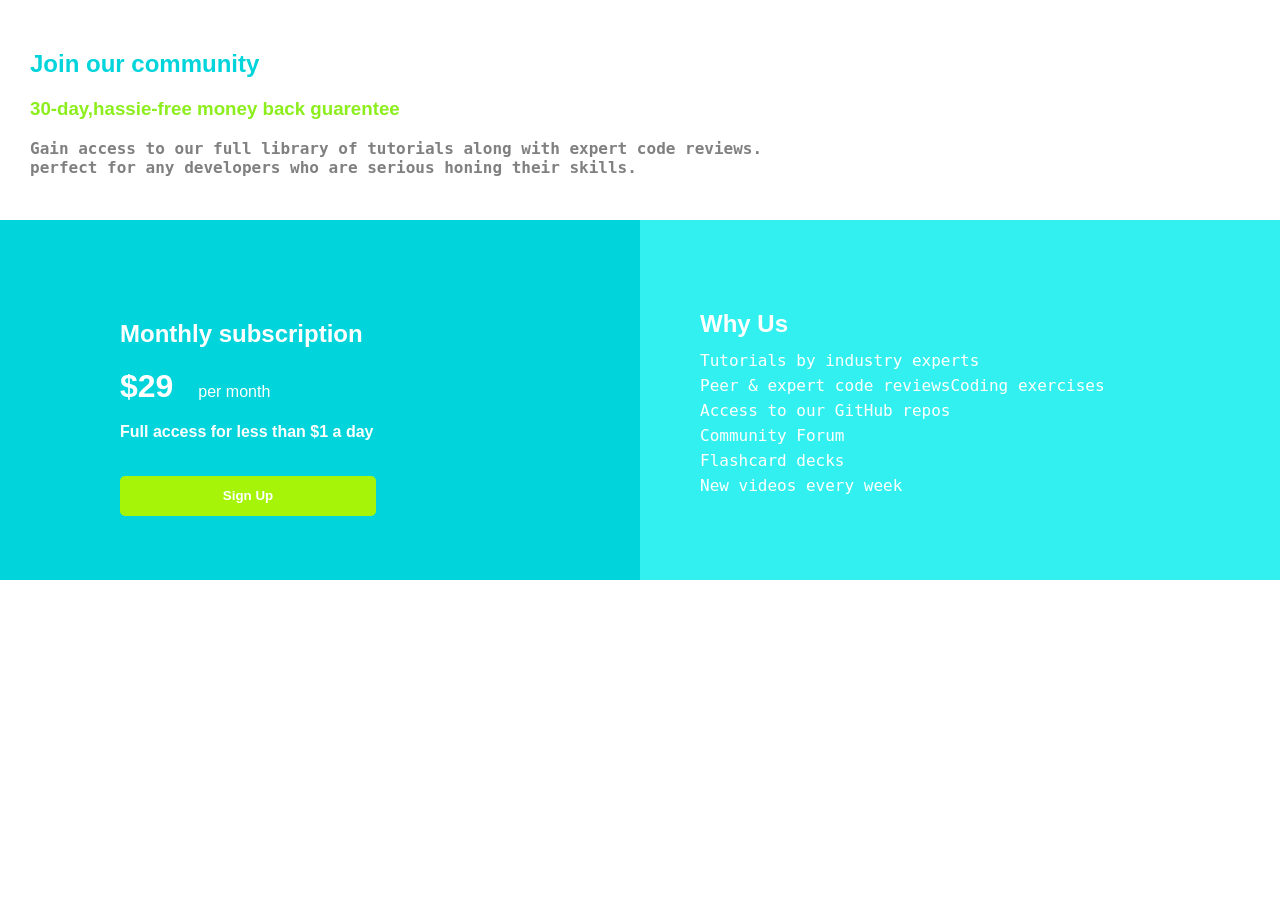
<file: index.html>
<!DOCTYPE html>
<html lang="en">
<head>
    <meta charset="UTF-8">
    <meta http-equiv="X-UA-Compatible" content="IE=edge">
    <meta name="viewport" content="width=device-width, initial-scale=1.0">
    <title>Document</title>
    <link rel="stylesheet" href="main.css">
</head>
<body>
    <section class="one">
          <div>
              <h1>Join our community</h1>
          </div>
          <div class="header">
              <h3>30-day,hassie-free money back guarentee</h3>
          </div>
          <div class="para">
              <pre>Gain access to our full library of tutorials along with expert code reviews.
perfect for any developers who are serious honing their skills.  <br> <br>     <br><br>           
              </pre>
          </div>
    </section>
    <section class="two">
        <div>
            <h2 class="CSS2">Monthly subscription</h2>
        </div>
        <div>
            <span class="CSS3" style="font-size: xx-large;font-weight: bold;">$29</span>  &ensp;&ensp; per month <br> <br>
        </div>
        <div class="CSS4">
            Full access for less than $1 a day
        </div>
        <div>
            <button class="button">Sign Up</button>
        </div>
    </section>
    <section class="three">
        <div>
            <h2 class="CSS">Why Us</h2>
        </div>
        
        <pre class="CSS1">
Tutorials by industry experts
Peer & expert code reviewsCoding exercises
Access to our GitHub repos
Community Forum
Flashcard decks
New videos every week
        </pre>
        
    </section>
</body>
</html>
</file>
<file: main.css>
body{
    margin: 0;
    padding: 0%;
    box-sizing: border-box;
}
h1{
    color: rgb(1, 212, 219);
   
}
.header{
    color: rgb(140, 238, 28);
}
.para{
    color: gray;
    font-weight: bold;
}
.one{
    height: 200px;
    width: 600px;
    padding: 30px;
    font: caption;
    margin-bottom: 40px;
}
.two{
    height: 240px;
    width: 50%;
    font: caption;
    color: white;
    background-color: rgb(1, 212, 219);
    margin-top: -80px;
    padding: 60px;
    
}
.three{
    height: 360px;
    width: 50%;
    float: right;
    margin-top: -360px;
    font: caption;
    color: white;
    background-color: rgb(51, 240, 240);
    margin-left: 400px;
    
}
.button{
    background-color: rgb(166, 245, 9);
    width: 40%;
    height: 40px;
    font-weight: bold;
    border-radius: 5px;
    border: 0;
    color: white;
    margin-top: 35px;
    margin-left: 60px;
}
.CSS{
    margin-top: 90px;
    margin-left: 60px;
}
.CSS1{
    margin-top: -10px;
    margin-left: 60px;
    line-height: 25px;
}
.CSS2{
    margin-left: 60px;
    margin-top: 40px;
}
.CSS3{
    margin-left: 60px;
}
.CSS4{
    font-weight: bold;
    margin-left: 60px;
}
</file>
